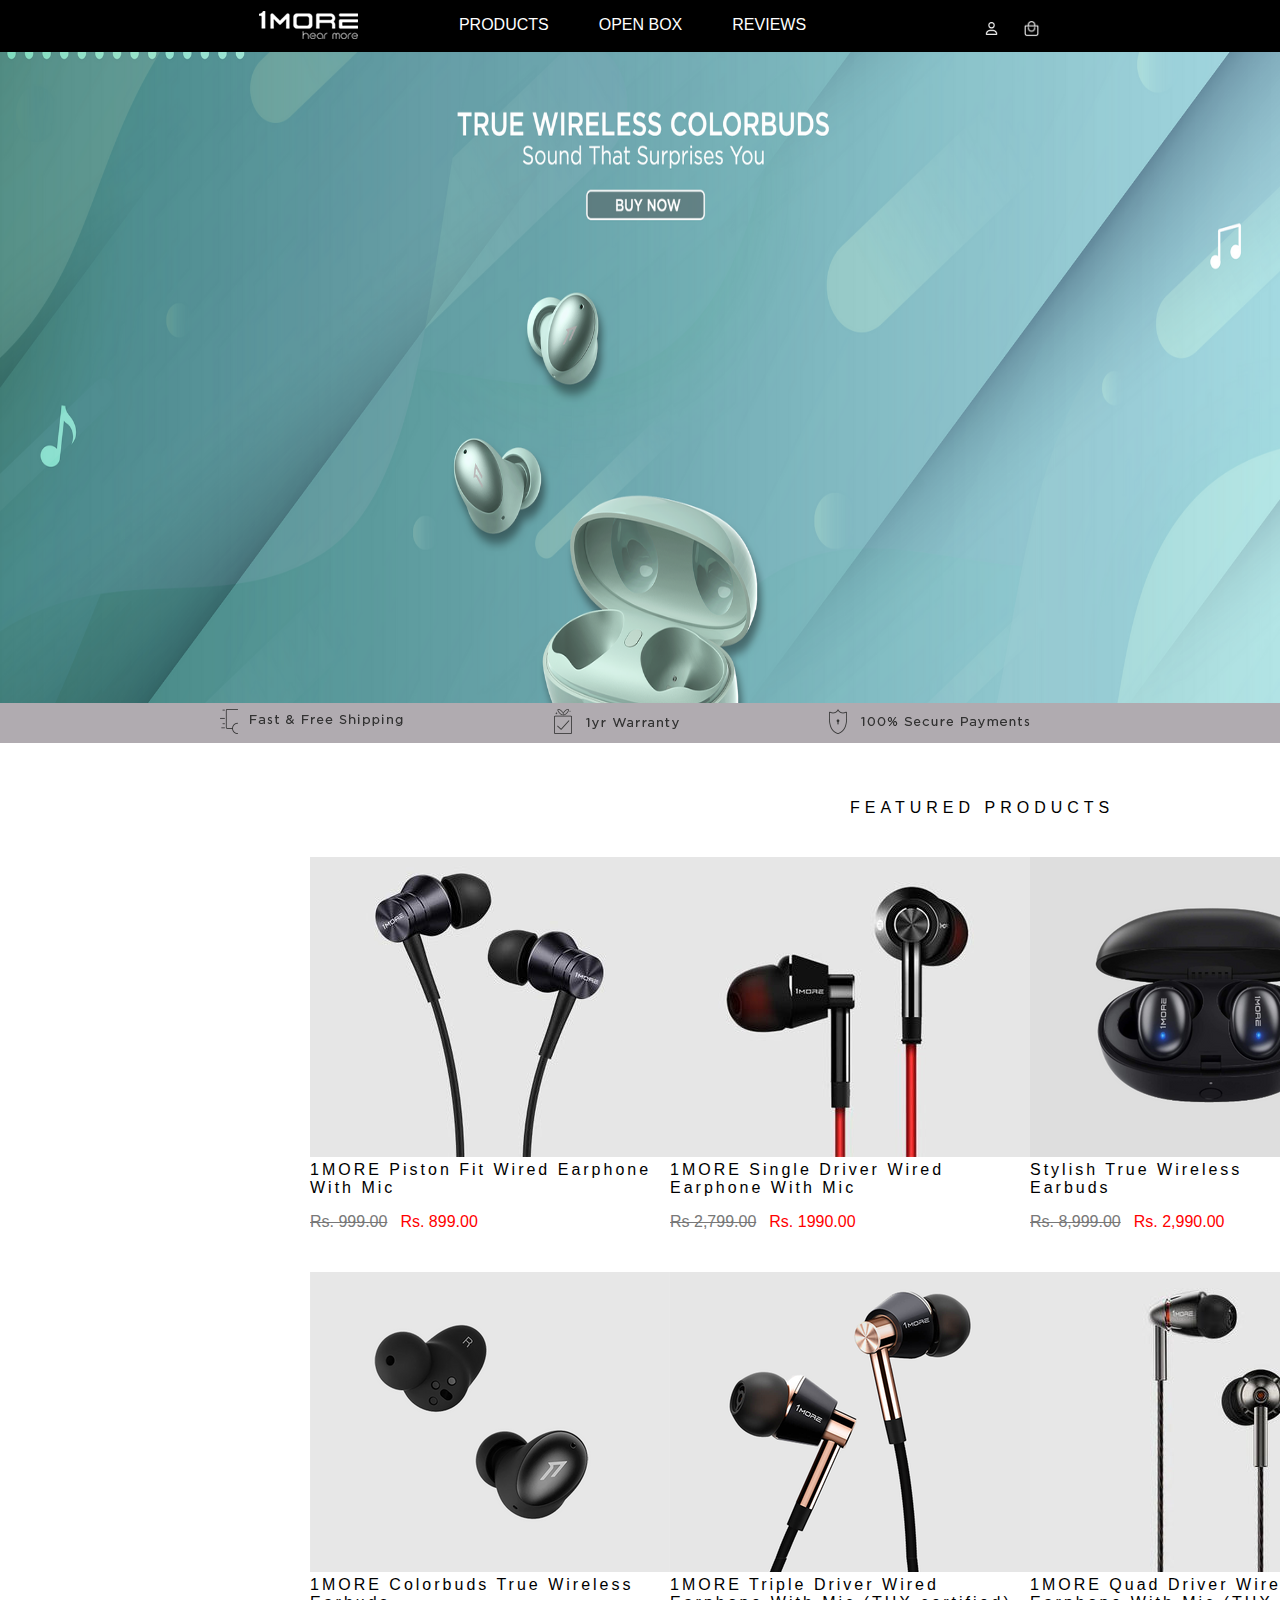
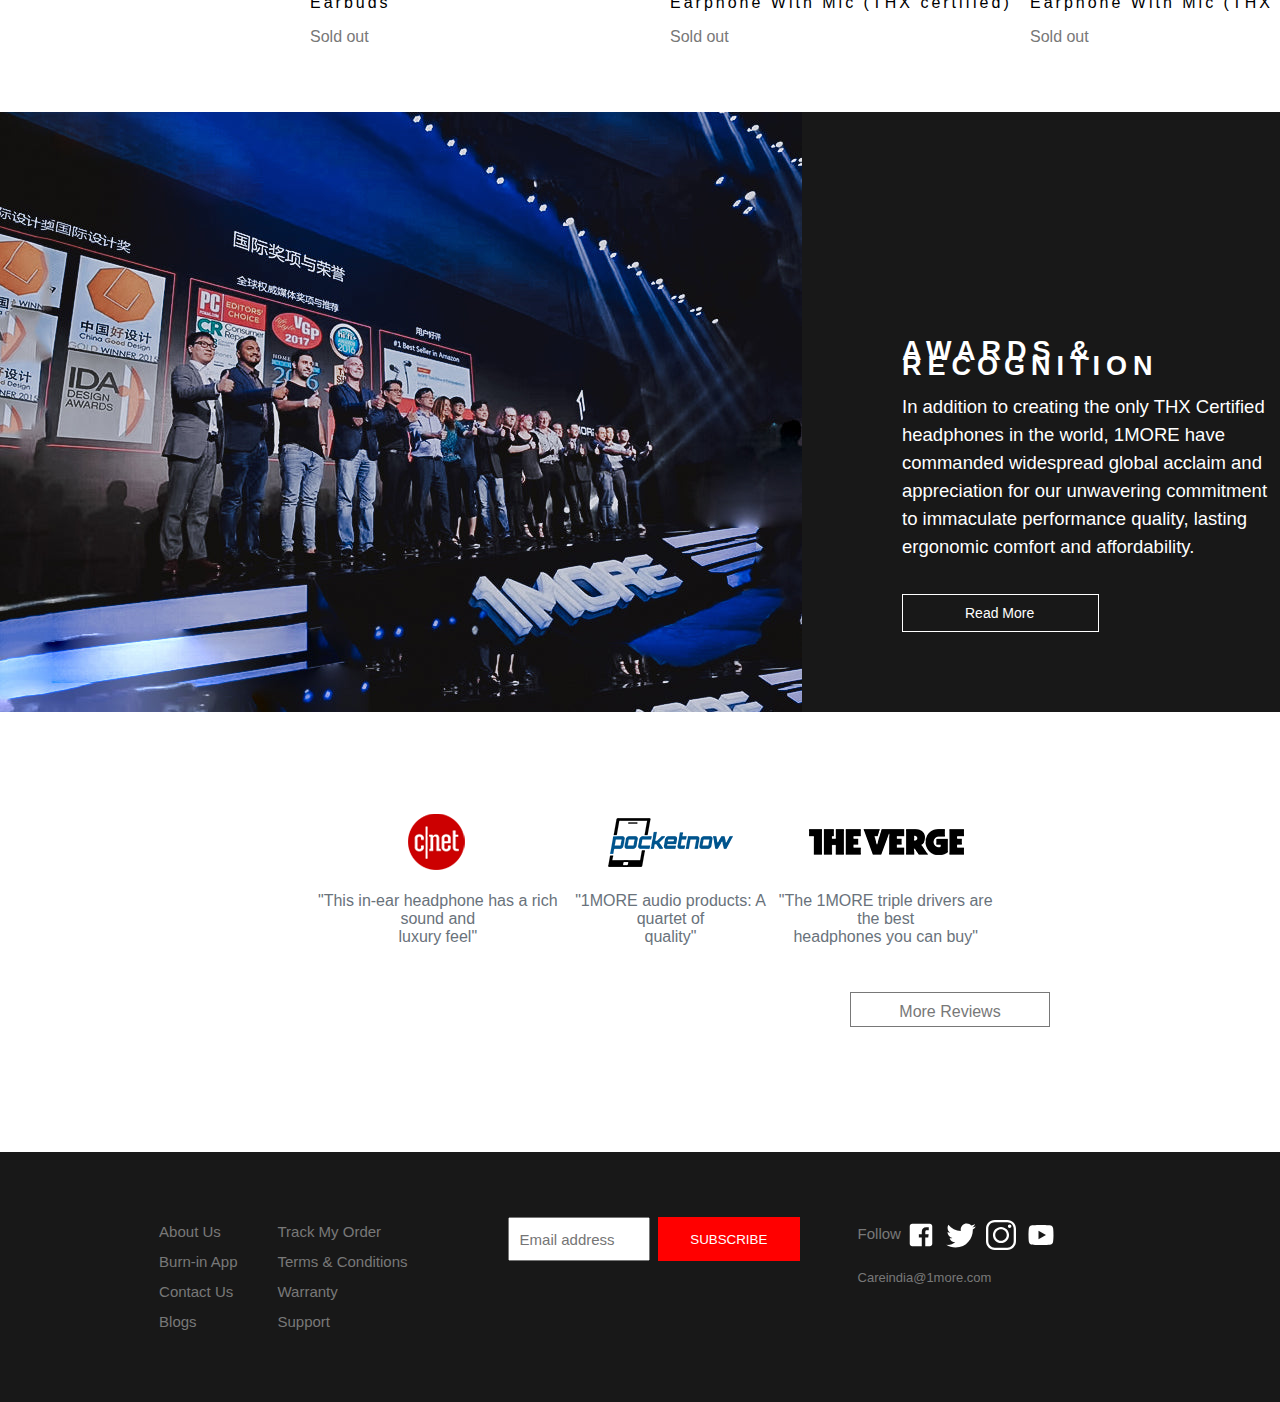
<file: index.html>
<!DOCTYPE html>
<html lang="en">
<head>
    <meta charset="UTF-8">
    <meta http-equiv="X-UA-Compatible" content="IE=edge">
    <meta name="viewport" content="width=device-width, initial-scale=1.0">
    <title>MORE INDIA Buy best earphones, earbuds, speakers & Headphones online</title>
    <link rel="stylesheet" href="onemore.css" type="text/css">
</head>
<body>
<header>

    <div class="nav-to-middle">
        <div class="nav-logo"><img src="1MORE_Logo_140x29_140x_1_180x.png"></div>
        <div class="nav-items">
            <div class="products"><p>PRODUCTS</p></div>
            <div class="open-box"><p>OPEN BOX</p></div>
            <div class="review"><P>REVIEWS</P></div>
        </div>
        <div class="nav-icons">
            <div class="account"><img src="regular.png"></div>
            <div class="shop"><img src="bag-handle.png"></div>
        </div>
    </div>
</header>
<main>
    <div class="banner-container">
        <div class="banner"><img src="1MORE_Colorbuds_Banner_8_2000x.png"></div>
    </div>

    <div class="after-banner">
    <div class="gray-bar">
        <div><img src="01shipping.png"></div>
        <div><img src="02Warranty.png"></div>
        <div><img src="1more.png"></div>
    </div>
    
    </div>
    <div class="gift-box">
        <img src="present.svg" alt="">
       1more vip 
    </div>

        <div class="purchase">
            <div><p>FEATURED PRODUCTS</p></div>
            <div class="top-products">
            <div><img src="featured4,.jpg"><li>1MORE Piston Fit Wired Earphone <br> With Mic<br></li>
                 <dl class="price-on-sale">
                     <div class="actual-price"><dd>Rs. 999.00</dd></div>
                     <div class="sales-price"><dd>Rs. 899.00</dd></div>
                </dl>
            </div>
            <div><img src="featured6.jpg"> <li>1MORE Single Driver Wired<br> Earphone With Mic</li>
                <dl class="price-on-sale">
                    <div class="actual-price"><dd>Rs 2,799.00</dd></div>
                    <div class="sales-price"><dd>Rs. 1990.00</dd></div>
               </dl>
                
            
            </div>
            <div><img src="featured5.jpg"><li>Stylish True Wireless<br> Earbuds</li>
                <dl class="price-on-sale">
                    <div class="actual-price"><dd>Rs. 8,999.00</dd></div>
                    <div class="sales-price"><dd>Rs. 2,990.00</dd></div>
               </dl>
            </div>
            
            </div>
                    

            <div class="bottom-products">
    
            <div><img src="featured2.png"><li>1MORE Colorbuds True Wireless<br> Earbuds</li>
                <dl class="price-on-sale">
                    <div class="sold-out"><dd>Sold out</dd></div>
               </dl>
            
            </div>
            <div><img src="featured3.png"><li>1MORE Triple Driver Wired<br> Earphone With Mic (THX certified)</li>
                <dl class="price-on-sale">
                    <div class="sold-out"><dd>Sold out</dd></div>
               </dl>
            </div>
            <div><img src="1more-quad-driver-earphone-headphones-earbuds-headsets-thx-hifi-hires-audiophile-best-quality-top-india-buy-online-rha-bose-tin-kz-rha-ma-mi-jabra-boat-jbl-sony-1_360x.jpg"><li>1MORE Quad Driver Wired<br> Earphone With Mic (THX certified)</li>
                <dl class="price-on-sale">
                    <div class="sold-out"><dd>Sold out</dd></div>
               </dl>
            </div>

            </div>
        </div>
        <div class="bottom-banner">
            <div class="bannrt-img"><img src="awatds_2000x.jpeg"></div>

            <div class="discription">
                <div><h1>Awards & Recognition</h1><p>In addition to creating the only THX Certified headphones in the world, 1MORE have commanded widespread global 
                acclaim and appreciation for our unwavering commitment to immaculate performance quality, lasting ergonomic 
                comfort and affordability. 
             </p>
                <div id="box">Read More</div>
             
            </div></div>
        </div>


    </div>
    

   <div class="recomentation">
       <div class="lower-section">
           <div class="icons-and-discriptions">
           <div><img src="t1.png" alt=""><p>"This  in-ear headphone has a rich sound and <br>luxury feel"</p></div>
           <div><img src="t2.png"><p>"1MORE audio products: A quartet of<br> quality"</p></div>
           <div><img src="t3.png"><p>"The 1MORE triple drivers are the best <br>headphones you can buy"</p></div>
       </div>
    </div>

   </div>
   <div class="reviews">
      More Reviews
   </div>
   <footer>
    <div class="center-part">
        <div class="first-section">
            <ul>
                <li>About Us</li>
                <li>Burn-in App</li>
                <li>Contact Us</li>
                <li>Blogs</li>

            </ul>
            <ul>
                <li>Track My Order</li>
                <li>Terms & Conditions</li>
                <li>Warranty</li>
                <li>Support</li>
            </ul>
            </div>
            <div class="second-section">

                <div class="email">
                    <input type="text" placeholder="Email address" name="mail" required>
                </div>
                <div class="subscribe"><input type="submit" value="Subscribe"></div>

            </div>
            <div class="thord-section">
                <div>
                <p>Follow</p>
                <li><img src="FB.svg" alt=""></li>
                <li><img src="Twet.svg" alt=""></li>
                <li><img src="insta.svg" alt=""></li>
                <li><img src="youtub.svg" alt=""></li>
                </div>
                <div>
                    <li>Careindia@1more.com</li>

        </div>
        
   </footer>
</main>
    
</body>
</html>
</file>
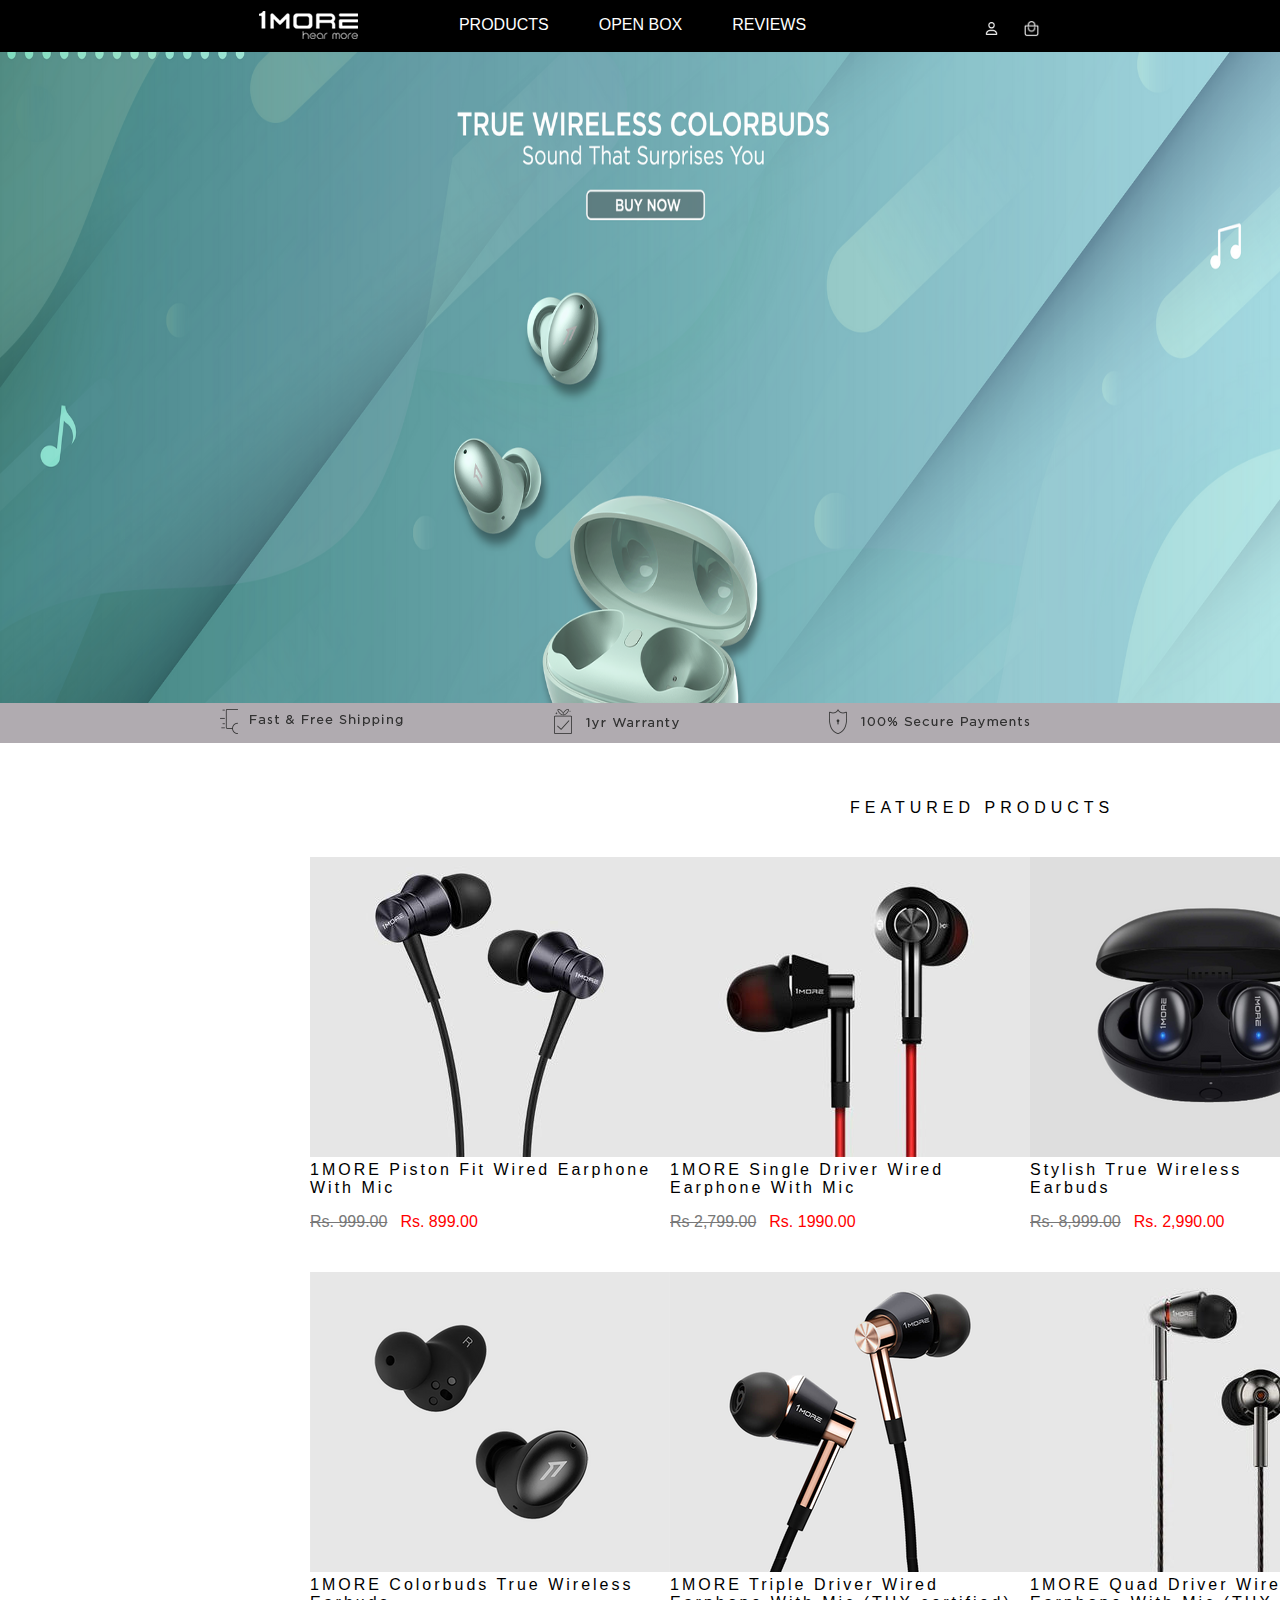
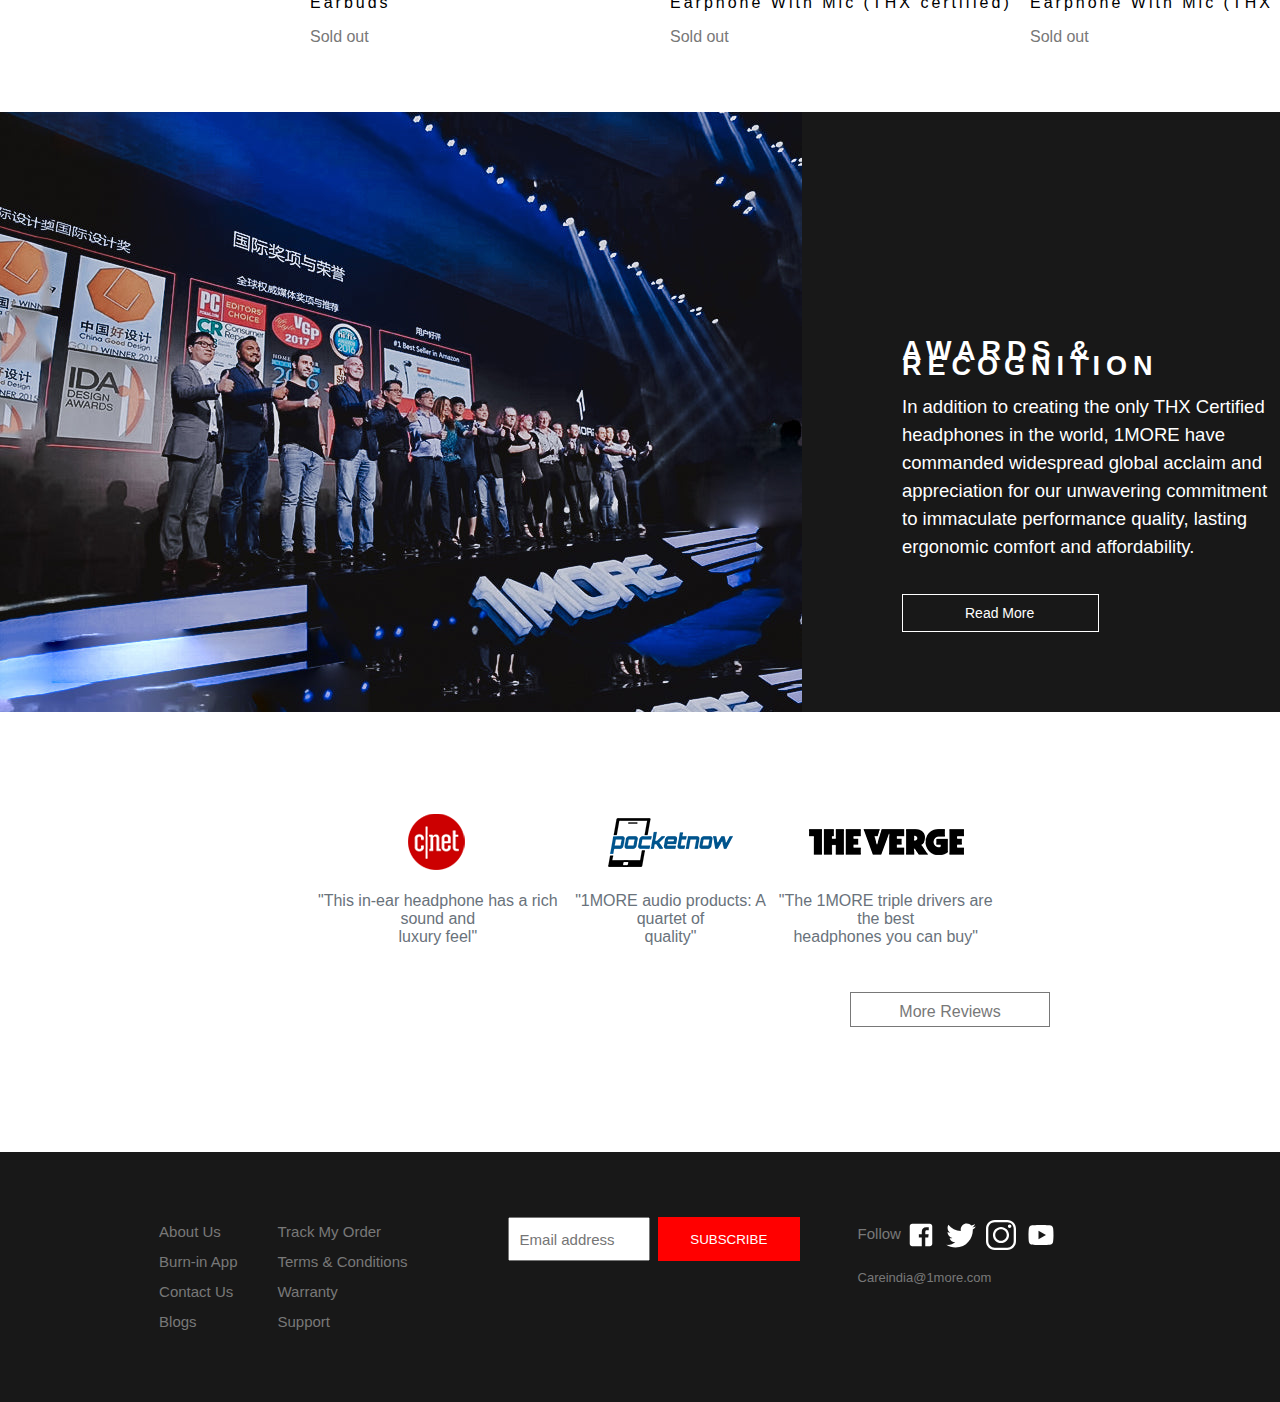
<file: onemore.html>
<!DOCTYPE html>
<html lang="en">
<head>
    <meta charset="UTF-8">
    <meta http-equiv="X-UA-Compatible" content="IE=edge">
    <meta name="viewport" content="width=device-width, initial-scale=1.0">
    <title>MORE INDIA Buy best earphones, earbuds, speakers & Headphones online</title>
    <link rel="stylesheet" href="onemore.css" type="text/css">
</head>
<body>
<header>

    <div class="nav-to-middle">
        <div class="nav-logo"><img src="1MORE_Logo_140x29_140x_1_180x.png"></div>
        <div class="nav-items">
            <div class="products"><p>PRODUCTS</p></div>
            <div class="open-box"><p>OPEN BOX</p></div>
            <div class="review"><P>REVIEWS</P></div>
        </div>
        <div class="nav-icons">
            <div class="account"><img src="regular.png"></div>
            <div class="shop"><img src="bag-handle.png"></div>
        </div>
    </div>
</header>
<main>
    <div class="banner-container">
        <div class="banner"><img src="1MORE_Colorbuds_Banner_8_2000x.png"></div>
    </div>

    <div class="after-banner">
    <div class="gray-bar">
        <div><img src="01shipping.png"></div>
        <div><img src="02Warranty.png"></div>
        <div><img src="1more.png"></div>
    </div>
    </div>

        <div class="purchase">
            <div><p>FEATURED PRODUCTS</p></div>
            <div class="top-products">
            <div><img src="featured4,.jpg"><li>1MORE Piston Fit Wired Earphone <br> With Mic<br></li>
                 <dl class="price-on-sale">
                     <div class="actual-price"><dd>Rs. 999.00</dd></div>
                     <div class="sales-price"><dd>Rs. 899.00</dd></div>
                </dl>
            </div>
            <div><img src="featured6.jpg"> <li>1MORE Single Driver Wired<br> Earphone With Mic</li>
                <dl class="price-on-sale">
                    <div class="actual-price"><dd>Rs 2,799.00</dd></div>
                    <div class="sales-price"><dd>Rs. 1990.00</dd></div>
               </dl>
                
            
            </div>
            <div><img src="featured5.jpg"><li>Stylish True Wireless<br> Earbuds</li>
                <dl class="price-on-sale">
                    <div class="actual-price"><dd>Rs. 8,999.00</dd></div>
                    <div class="sales-price"><dd>Rs. 2,990.00</dd></div>
               </dl>
            </div>
            
            </div>
                    

            <div class="bottom-products">
    
            <div><img src="featured2.png"><li>1MORE Colorbuds True Wireless<br> Earbuds</li>
                <dl class="price-on-sale">
                    <div class="sold-out"><dd>Sold out</dd></div>
               </dl>
            
            </div>
            <div><img src="featured3.png"><li>1MORE Triple Driver Wired<br> Earphone With Mic (THX certified)</li>
                <dl class="price-on-sale">
                    <div class="sold-out"><dd>Sold out</dd></div>
               </dl>
            </div>
            <div><img src="1more-quad-driver-earphone-headphones-earbuds-headsets-thx-hifi-hires-audiophile-best-quality-top-india-buy-online-rha-bose-tin-kz-rha-ma-mi-jabra-boat-jbl-sony-1_360x.jpg"><li>1MORE Quad Driver Wired<br> Earphone With Mic (THX certified)</li>
                <dl class="price-on-sale">
                    <div class="sold-out"><dd>Sold out</dd></div>
               </dl>
            </div>

            </div>
        </div>
        <div class="bottom-banner">
            <div class="bannrt-img"><img src="awatds_2000x.jpeg"></div>

            <div class="discription">
                <div><h1>Awards & Recognition</h1><p>In addition to creating the only THX Certified headphones in the world, 1MORE have commanded widespread global 
                acclaim and appreciation for our unwavering commitment to immaculate performance quality, lasting ergonomic 
                comfort and affordability. 
             </p>
                <div id="box">Read More</div>
             
            </div></div>
        </div>


    </div>

   <div class="recomentation">
       <div class="lower-section">
           <div class="icons-and-discriptions">
           <div><img src="t1.png" alt=""><p>"This  in-ear headphone has a rich sound and <br>luxury feel"</p></div>
           <div><img src="t2.png"><p>"1MORE audio products: A quartet of<br> quality"</p></div>
           <div><img src="t3.png"><p>"The 1MORE triple drivers are the best <br>headphones you can buy"</p></div>
       </div>
    </div>

   </div>
   <div class="reviews">
      More Reviews
   </div>
   <footer>
    <div class="center-part">
        <div class="first-section">
            <ul>
                <li>About Us</li>
                <li>Burn-in App</li>
                <li>Contact Us</li>
                <li>Blogs</li>

            </ul>
            <ul>
                <li>Track My Order</li>
                <li>Terms & Conditions</li>
                <li>Warranty</li>
                <li>Support</li>
            </ul>
            </div>
            <div class="second-section">

                <div class="email">
                    <input type="text" placeholder="Email address" name="mail" required>
                </div>
                <div class="subscribe"><input type="submit" value="Subscribe"></div>

            </div>
            <div class="thord-section">
                <div>
                <p>Follow</p>
                <li><img src="FB.svg" alt=""></li>
                <li><img src="Twet.svg" alt=""></li>
                <li><img src="insta.svg" alt=""></li>
                <li><img src="youtub.svg" alt=""></li>
                </div>
                <div>
                    <li>Careindia@1more.com</li>
                </div>

                
                </div>

        </div>
   </footer>
</main>
    
</body>
</html>
</file>
<file: onemore.css>
*{
    box-sizing: border-box;
}
body{
    margin: 0;
    padding: 0;
    font-family: 'Montserrat',sans-serif;


}
body li{
    list-style: none;
}

header{
    width: 100%;
    height: 52px;
    background-color: black;
    position: fixed;

}
.nav-to-middle{
    height: 60px;

    display: flex;
    flex-direction: row;
    justify-content: space-around;
    align-content: center;
    padding-left: 200px ;
    padding-right: 200px;

}
.nav-to-middle :hover{
    cursor:pointer;
}
.nav-logo img{
    padding-top: 10px;
}

.nav-items{
    display: flex;
    color: white;
    padding-right: 100px;
}
.nav-items  :hover{
    cursor: pointer;
    text-decoration: underline;
}
.products{
    padding-right: 50px;
}
.open-box{
    padding-right: 50px;
}
.nav-icons{
    display: flex;
    justify-content: space-evenly;
    align-items: center;
    height: 60px;
}
.account img{
height: 13px;
padding-right: 25px;

}
.shop img{
    height: 17px;
}
.banner{
    overflow: hidden ;
 
}
.banner img{
    margin-top: -7px;
    margin-bottom: -190px;
    height: 896px;
    width: 100%;;
}
.after-banner{
    display: flex;
    
}
.gray-bar{
    width: 100%;
    height: 40px;
    background-color: #b0abb0;
    display: flex;
    justify-content: space-evenly;
    align-items: center;
    margin-bottom: 40px;
    padding-left: 70px;
    padding-right: 100px;
}
.purchase li:hover{
    text-decoration: underline;
}
.purchase p{
    margin-left: 850px;
    letter-spacing: 5px;
   margin-bottom: 40px;
}
.top-products img :hover{

    text-decoration: underline;
}
.top-products{
    display: flex;
    justify-content: space-between;
    margin-left: 310px;
    margin-right: 284px;
    margin-bottom: 25px;
}

.top-products li{
    letter-spacing: 3px;
}
.price-on-sale{
    display: flex;
    
}
.actual-price{
    margin-left: -40px;
    margin-right: -27px;
    text-decoration: line-through;
    color: #787878;
}
.sales-price{
    color: red;
}
.bottom-products{
    display: flex;
    justify-content: space-between;
    margin-left: 310px;
    margin-right: 284px;
    margin-bottom: 50px;
}
.bottom-products li{
    letter-spacing: 3px;
}
.sold-out{
    margin-left: -40px;
    margin-right: -27px;
    color: #787878;
}

.bottom-banner{

    width: 100%;
    height: 600px;
    background: #181818;
    display: flex;
    color: white;
}
.discription{

    margin-left: 100px;
    margin-top: 214px;
    margin-right: 10px;
    

}
.discription h1{
    font-family: Montserrat, sans-serif;
    line-height: 15px;
    letter-spacing: 6px;
    font-size: 27px;
    text-align: start;
    text-transform: uppercase;
}
.discription p{

    font-family: Montserrat, sans-serif;
    line-height: 28px;
    font-size: 18.5px;
    text-align: start;
    font-weight: 500px;
    margin-bottom: 33px;
}
#box{

    padding: 10px 62px 10px 62px;
    font-family: 'Montserrat',sans-serif;
    font-weight: 500px;
    border: 1px solid white;
    width: 197px;
    font-size: 14px;
    letter-spacing: 0px;
    margin-top: 14px;
}
.icons-and-discriptions{

    display: flex;
    justify-content: space-between;
    margin-left: 310px;
    margin-right: 284px;
    margin-bottom: 50px;
    margin-top: 100px;
    margin-bottom: 30px;
    text-align: center;
    color: #69727b;

}
.reviews{
    width: 200px;
    height: 35px;
    border: 1px solid #787878;
    color: #787878;
    align-items: center;
    text-align: center;
    padding-top: 5px;
   display: grid;
   margin-left: 850px;
}


footer{

    width: 100%;
    height: 250px;
    background-color: #181818;
    margin-top: 125px;
    display: flex;
    justify-content: center;
}
.center-part{
    display: flex;
    margin-top: 50px;
    margin-right: 100px;

}
.first-section{
    display: flex;
    margin-right: 100px;
    color: #787878;
    line-height: 30px;
    font-size: 15px;
}
.second-section{
    display: flex;
    margin-top: 15px;


}
.thord-section{
    display: flex;
    color: #787878;
    margin-left: 50px;
    flex-direction: column;
}
.thord-section :nth-child(1){
    display: flex;
    margin-bottom: 10px;
}
.thord-section :nth-child(2){
    font-size: 13px;
}
.email{

    width: 150px;
    height: 55px;
}
.email input{
    width: 95%;
    height: 80%;
    padding-left: 10px;
    font-size: 15px;
    
    
}
.subscribe{
    width: 150px;
    height: 55px;

}
footer :hover{
    cursor: pointer;
}
.subscribe input{
    width: 95%;
    height: 80%;
    background:red;
    border: none;
    color: white;
    text-transform: uppercase;  
}
.thord-section img{
    margin: 5px;
    margin-top: 18px;
    height: 30px;
    
}
.thord-section p{

    padding-top: 8px;
    font-size: 15px;
}

.gift-box{
    display: flex;
    width: 180px;
    height: 65px;
    border: 1px solid red;
    color: white;
    font-family: Montserrat, sans-serif;
    background-color: red;
    border-radius:100px;
    text-transform: uppercase;
    justify-content: center;
    align-items: center;
    letter-spacing: 1px;
    position: fixed;
    padding-right: 10px;
    margin-top: 100px;
    margin-left: 1700px;
}
.gift-box img{

    padding-right: 10px;
    padding-bottom: 10px;
}
</file>
